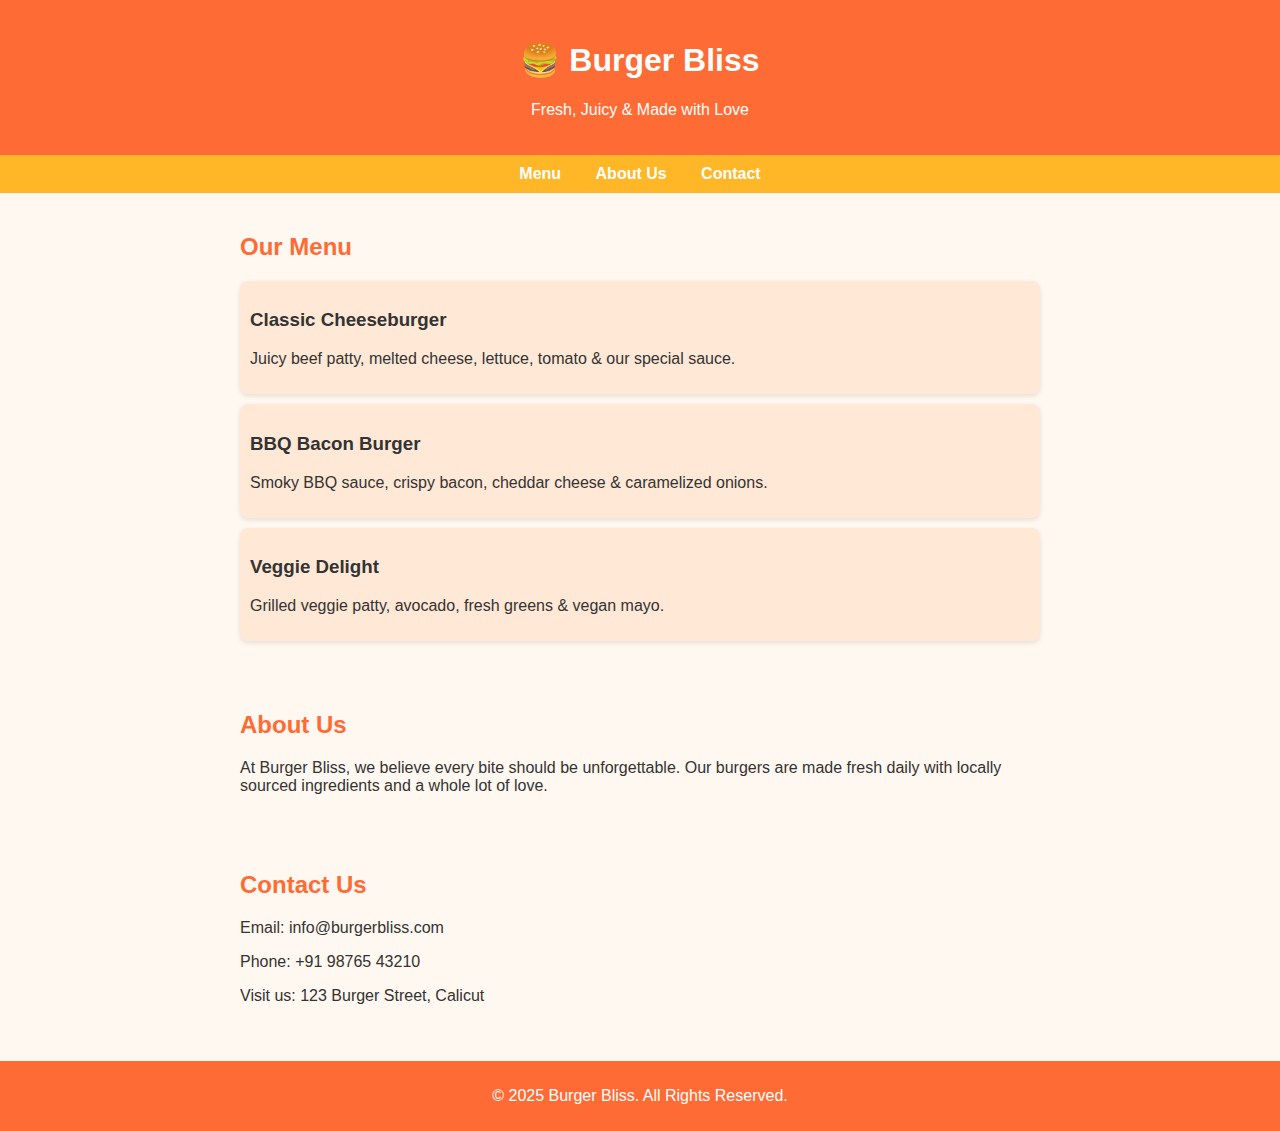
<file: index.html>
<!DOCTYPE html>
<html>
<head>
    <meta charset="UTF-8">
    <meta name="viewport" content="width=device-width, initial-scale=1.0">
    <title>Burger Bliss</title>
    <link rel="stylesheet" href="style.css">
</head>
<body>
    <header>
        <h1>🍔 Burger Bliss</h1>
        <p>Fresh, Juicy & Made with Love</p>
    </header>

    <nav>
        <a href="#menu">Menu</a>
        <a href="#about">About Us</a>
        <a href="#contact">Contact</a>
    </nav>

    <section id="menu">
        <h2>Our Menu</h2>
        <div class="menu-item">
            <h3>Classic Cheeseburger</h3>
            <p>Juicy beef patty, melted cheese, lettuce, tomato & our special sauce.</p>
        </div>
        <div class="menu-item">
            <h3>BBQ Bacon Burger</h3>
            <p>Smoky BBQ sauce, crispy bacon, cheddar cheese & caramelized onions.</p>
        </div>
        <div class="menu-item">
            <h3>Veggie Delight</h3>
            <p>Grilled veggie patty, avocado, fresh greens & vegan mayo.</p>
        </div>
    </section>

    <section id="about">
        <h2>About Us</h2>
        <p>At Burger Bliss, we believe every bite should be unforgettable. Our burgers are made fresh daily with locally sourced ingredients and a whole lot of love.</p>
    </section>

    <section id="contact">
        <h2>Contact Us</h2>
        <p>Email: info@burgerbliss.com</p>
        <p>Phone: +91 98765 43210</p>
        <p>Visit us: 123 Burger Street, Calicut</p>
    </section>

    <footer>
        <p>© 2025 Burger Bliss. All Rights Reserved.</p>
    </footer>
</body>
</html>
</file>
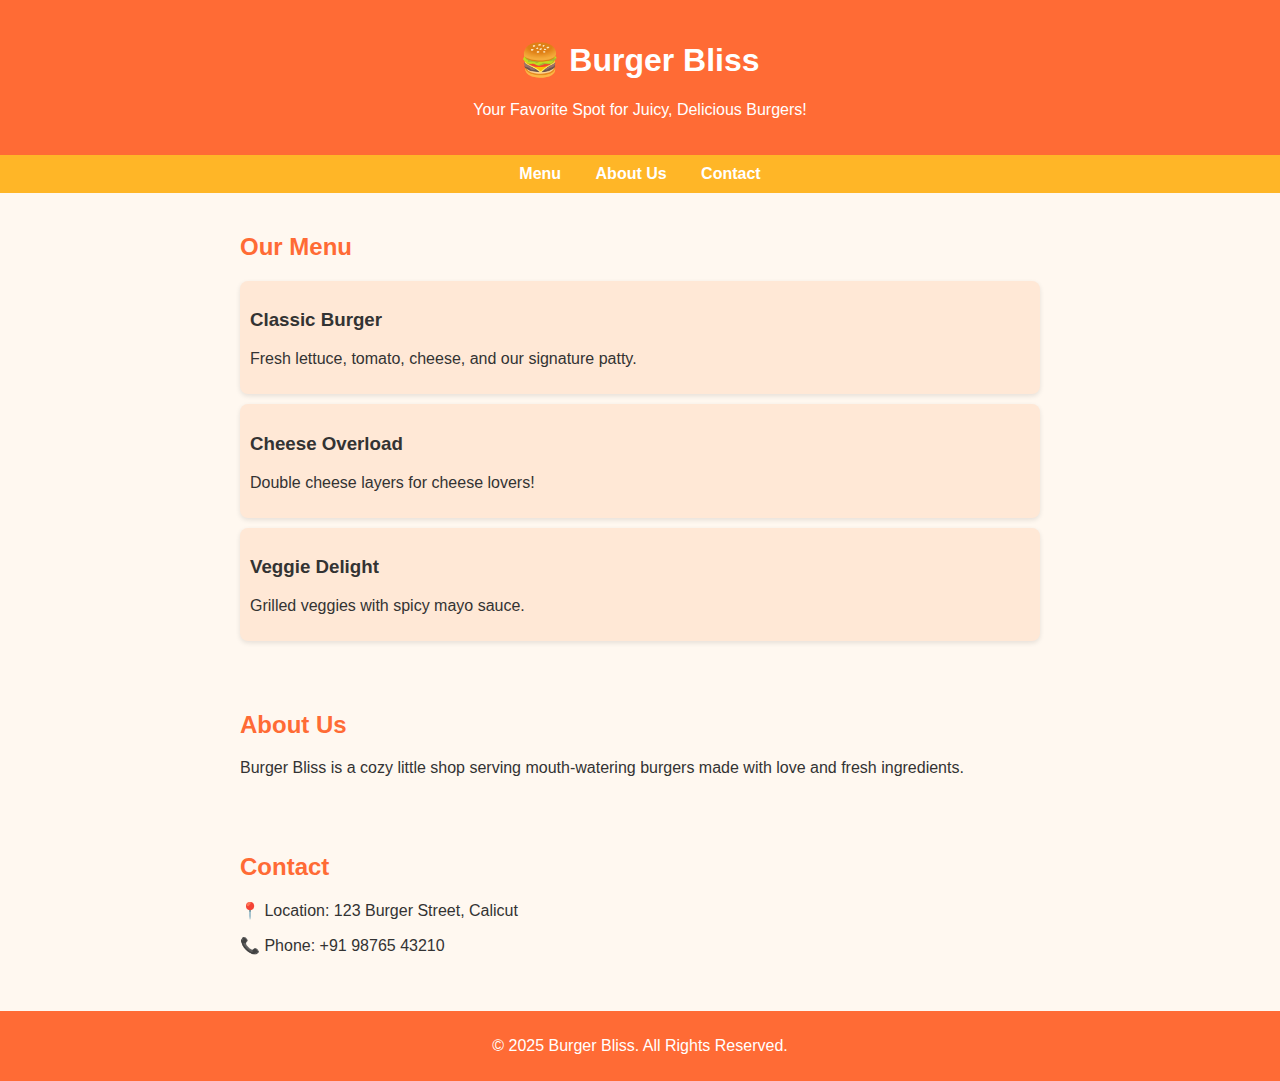
<file: burgershop_index.html>
<!DOCTYPE html>
<html lang="en">
<head>
    <meta charset="UTF-8">
    <meta name="viewport" content="width=device-width, initial-scale=1.0">
    <title>Burger Bliss</title>
    <link rel="stylesheet" href="style.css">
</head>
<body>

    <header>
        <h1>🍔 Burger Bliss</h1>
        <p>Your Favorite Spot for Juicy, Delicious Burgers!</p>
    </header>

    <nav>
        <a href="#menu">Menu</a>
        <a href="#about">About Us</a>
        <a href="#contact">Contact</a>
    </nav>

    <section id="menu">
        <h2>Our Menu</h2>
        <div class="menu-item">
            <h3>Classic Burger</h3>
            <p>Fresh lettuce, tomato, cheese, and our signature patty.</p>
        </div>
        <div class="menu-item">
            <h3>Cheese Overload</h3>
            <p>Double cheese layers for cheese lovers!</p>
        </div>
        <div class="menu-item">
            <h3>Veggie Delight</h3>
            <p>Grilled veggies with spicy mayo sauce.</p>
        </div>
    </section>

    <section id="about">
        <h2>About Us</h2>
        <p>Burger Bliss is a cozy little shop serving mouth-watering burgers made with love and fresh ingredients.</p>
    </section>

    <section id="contact">
        <h2>Contact</h2>
        <p>📍 Location: 123 Burger Street, Calicut</p>
        <p>📞 Phone: +91 98765 43210</p>
    </section>

    <footer>
        <p>© 2025 Burger Bliss. All Rights Reserved.</p>
    </footer>

</body>
</html>
</file>
<file: style.css>
/* General Styles */
body {
    font-family: Arial, sans-serif;
    margin: 0;
    padding: 0;
    background-color: #fff8f0;
    color: #333;
}

header {
    background-color: #ff6b35;
    color: white;
    padding: 20px;
    text-align: center;
}

nav {
    background-color: #ffb627;
    padding: 10px;
    text-align: center;
}

nav a {
    color: white;
    text-decoration: none;
    margin: 0 15px;
    font-weight: bold;
}

nav a:hover {
    text-decoration: underline;
}

section {
    padding: 20px;
    max-width: 800px;
    margin: auto;
}

h2 {
    color: #ff6b35;
}

.menu-item {
    background: #ffe8d6;
    padding: 10px;
    margin-bottom: 10px;
    border-radius: 8px;
    box-shadow: 0px 2px 5px rgba(0,0,0,0.1);
}

footer {
    background-color: #ff6b35;
    color: white;
    text-align: center;
    padding: 10px;
    margin-top: 20px;
}
</file>
